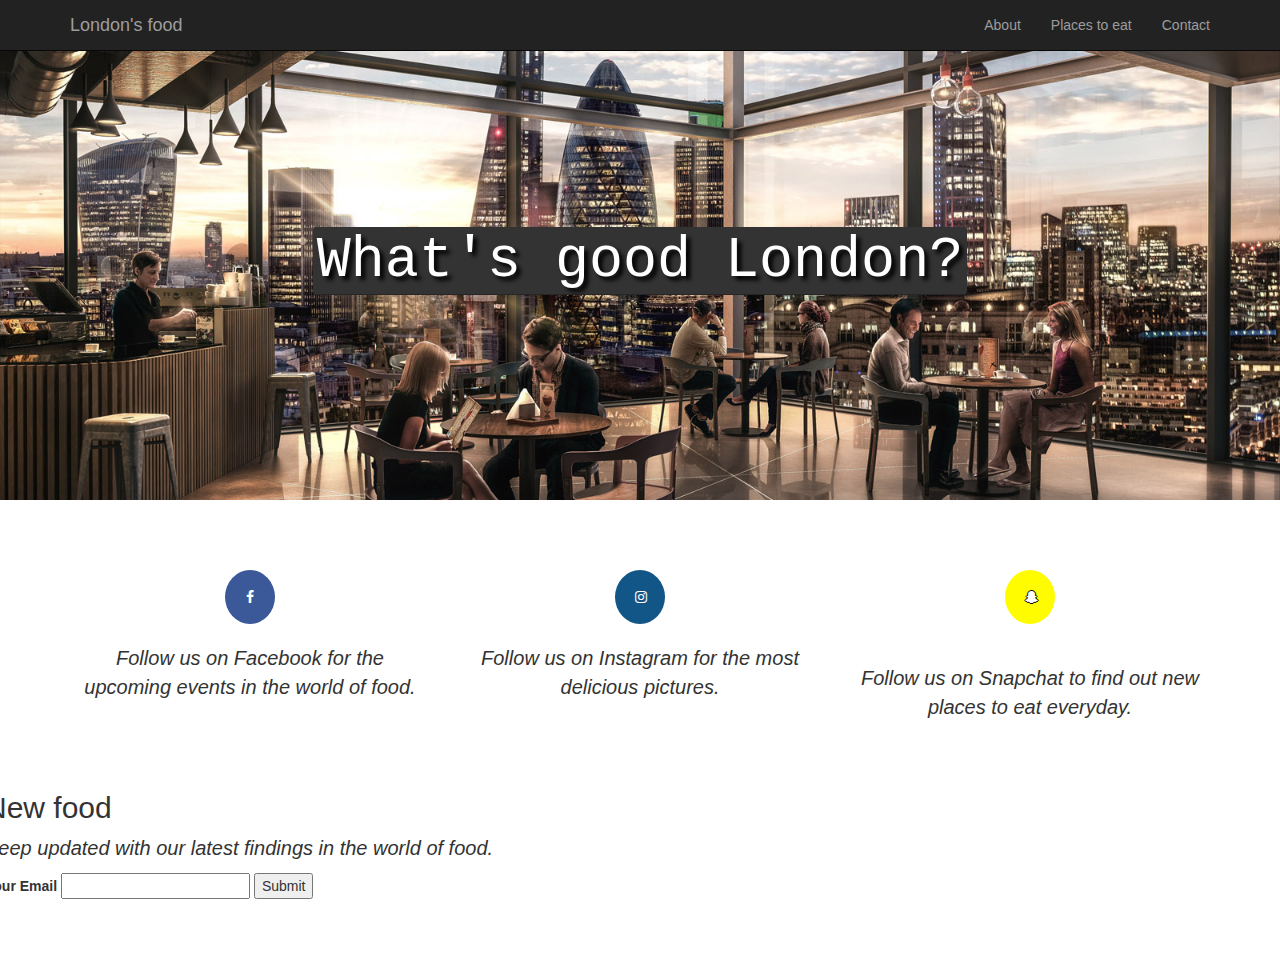
<file: index.html>
<!DOCTYPE html>
<html lang="en">
<head>
  <title>Index</title>
  <meta charset="utf-8">
  <meta name="viewport" content="width=device-width, initial-scale=1">
  <link rel="stylesheet" href="https://maxcdn.bootstrapcdn.com/bootstrap/3.3.7/css/bootstrap.min.css">
  <link rel="stylesheet" type="text/css" href="index.css">
  <script src="https://ajax.googleapis.com/ajax/libs/jquery/3.3.1/jquery.min.js"></script>
  <script src="https://maxcdn.bootstrapcdn.com/bootstrap/3.3.7/js/bootstrap.min.js"></script>
  <link rel="stylesheet" href="https://cdnjs.cloudflare.com/ajax/libs/font-awesome/4.7.0/css/font-awesome.min.css">
</head>
<body>


  <nav class="navbar navbar-inverse navbar-fixed-top" role="navigation">
  <div class="container">

  <div class="navbar-header">
    <button type="button" class="navbar-toggle" data-toggle="collapse" data-target=".navbar-collapse">
      <span class="sr-only">Toggle navigation</span>
      <span class="icon-bar"></span>
      <span class="icon-bar"></span>
      <span class="icon-bar"></span>
      <span class="icon-bar"></span>
    </button>
    <a class="navbar-brand" href="#">London's food</a>
  </div>

  <div class="collapse navbar-collapse">
  <ul class="nav navbar-nav navbar-right">
      <li><a href="about.html">About</a></li>
      <li><a href="placestoeat.html">Places to eat</a></li>
      <li><a href="contact.html">Contact</a></li>
    </ul>
    </div>
    </div>
  </nav>


<div class="jumbotron text-center">
  <h1><kbd>What's good London?</kbd></h1>



</div>

<div class="container">
  <br>
  <br>
  <div class="text-center">
  <div class="row">
    <div class="col-sm-4">

      <a href="#" class="fa fa-facebook"></a>
      <br>
      <br>
      <p>Follow us on Facebook for the upcoming events in the world of food.</p>
    </div>
    <div class="col-sm-4">

      <a href="#" class="fa fa-instagram"></a>
      <br>
      <br>
      <p>Follow us on Instagram for the most delicious pictures.</p>
    </div>
    <div class="col-sm-4">

      <a href="#" class="fa fa-snapchat-ghost"></a>
      <br>
      <br>
      <br>
      <p>Follow us on Snapchat to find out new places to eat everyday.</p>
    </div>
  </div>
</div>
</div>


<br>
<br>
<footer>
  <div class="row">
    <h2> New food </h2>
    <p>Keep updated with our latest findings in the world of food.</p>
    <form role="form">
      <label for="email">Your Email</label>
      <input id="text-email" type="text" name="email">
      <button id="submit-button" type="button">Submit</button>
    </form>
    <br>
    <br>
    <br>
  </div>
</footer>


</body>
</html>
</file>
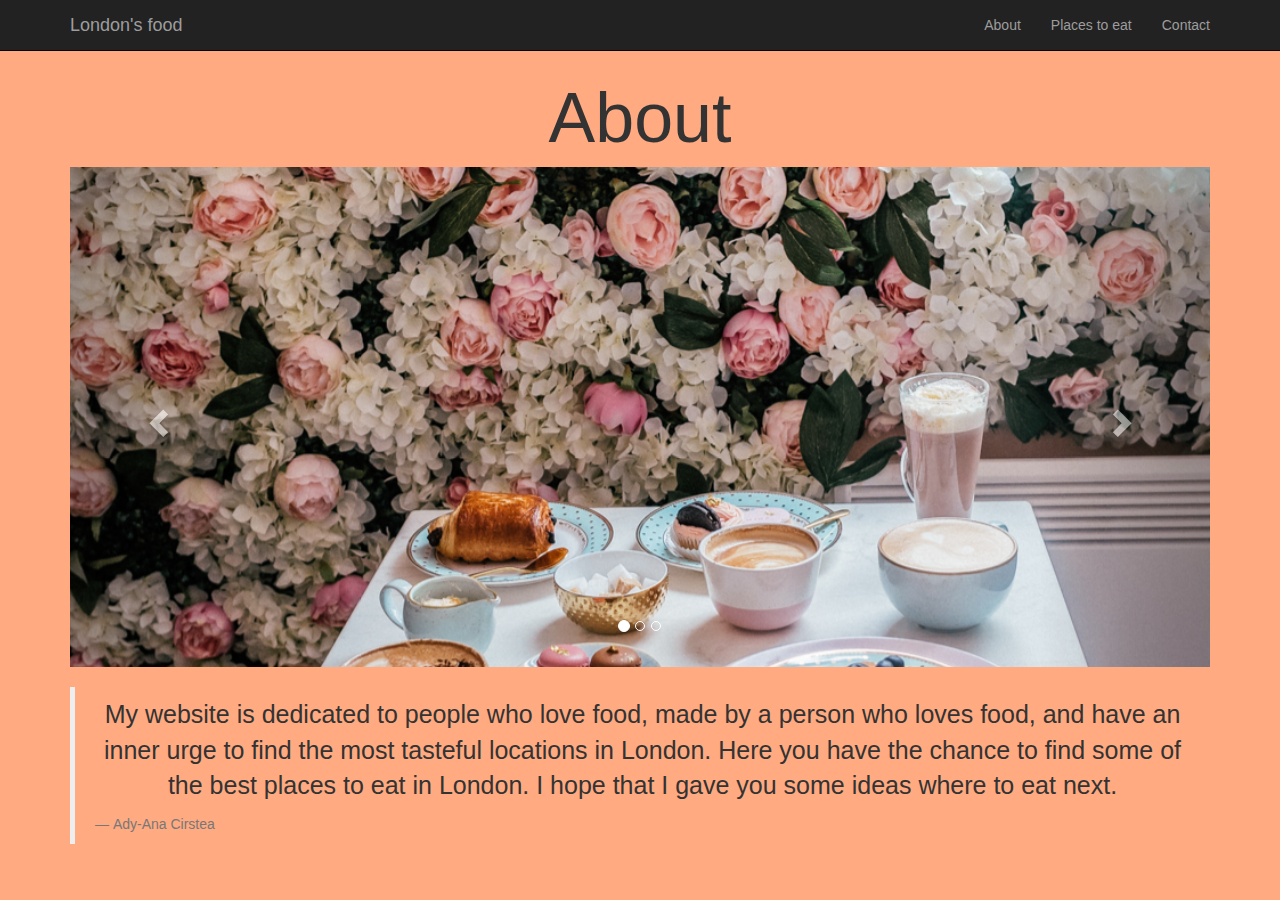
<file: about.html>
<!DOCTYPE html>
<html lang="en">
<head>
  <title>About</title>
  <meta charset="utf-8">
  <meta name="viewport" content="width=device-width, initial-scale=1">
  <link rel="stylesheet" href="https://maxcdn.bootstrapcdn.com/bootstrap/3.3.7/css/bootstrap.min.css">
  <link rel="stylesheet" type="text/css" href="about.css">
  <script src="https://ajax.googleapis.com/ajax/libs/jquery/3.3.1/jquery.min.js"></script>
  <script src="https://maxcdn.bootstrapcdn.com/bootstrap/3.3.7/js/bootstrap.min.js"></script>
</head>
<body>


  <nav class="navbar navbar-inverse navbar-fixed-top" role="navigation">
  <div class="container">
  <div class="navbar-header">
    <button type="button" class="navbar-toggle" data-toggle="collapse" data-target=".navbar-collapse">
      <span class="sr-only">Toggle navigation</span>
      <span class="icon-bar"></span>
      <span class="icon-bar"></span>
      <span class="icon-bar"></span>
      <span class="icon-bar"></span>
    </button>
    <a class="navbar-brand" href="index.html">London's food</a>
  </div>

  <div class="collapse navbar-collapse">
  <ul class="nav navbar-nav navbar-right">
      <li><a href="about.html">About</a></li>
      <li><a href="placestoeat.html">Places to eat</a></li>
      <li><a href="contact.html">Contact</a></li>
    </ul>
    </div>
    </div>
  </nav>
<br>
<br>
<br>

  <div class="container">
    <h1>About</h1>

  <div id="myCarousel" class="carousel slide" data-ride="carousel">

    <ol class="carousel-indicators">
      <li data-target="#myCarousel" data-slide-to="0" class="active"></li>
      <li data-target="#myCarousel" data-slide-to="1"></li>
      <li data-target="#myCarousel" data-slide-to="2"></li>
    </ol>


    <div class="carousel-inner">
      <div class="item active">
        <img src="saintaymesfood.jpg" alt="Saint Aymes" style="width:100%;">
      </div>

      <div class="item">
        <img src="nandosfood.jpg" alt="Nando's" style="width:100%;">
      </div>

      <div class="item">
        <img src="food.jpg" alt="Food" style="width:100%;">
      </div>
    </div>


    <a class="left carousel-control" href="#myCarousel" data-slide="prev">
      <span class="glyphicon glyphicon-chevron-left"></span>
      <span class="sr-only">Previous</span>
    </a>
    <a class="right carousel-control" href="#myCarousel" data-slide="next">
      <span class="glyphicon glyphicon-chevron-right"></span>
      <span class="sr-only">Next</span>
    </a>
  </div>
</div>
<br>
<div class="container">
  <blockquote>
  <p> My website is dedicated to people who love food, made by a person who loves food, and have an inner urge to find the most tasteful locations in London. Here you have the chance to find some of the best places to eat in London. I hope that I gave you some ideas where to eat next.</p>
  <small>Ady-Ana Cirstea</small>
  </blockquote>

</div>

</body>
</html>
</file>
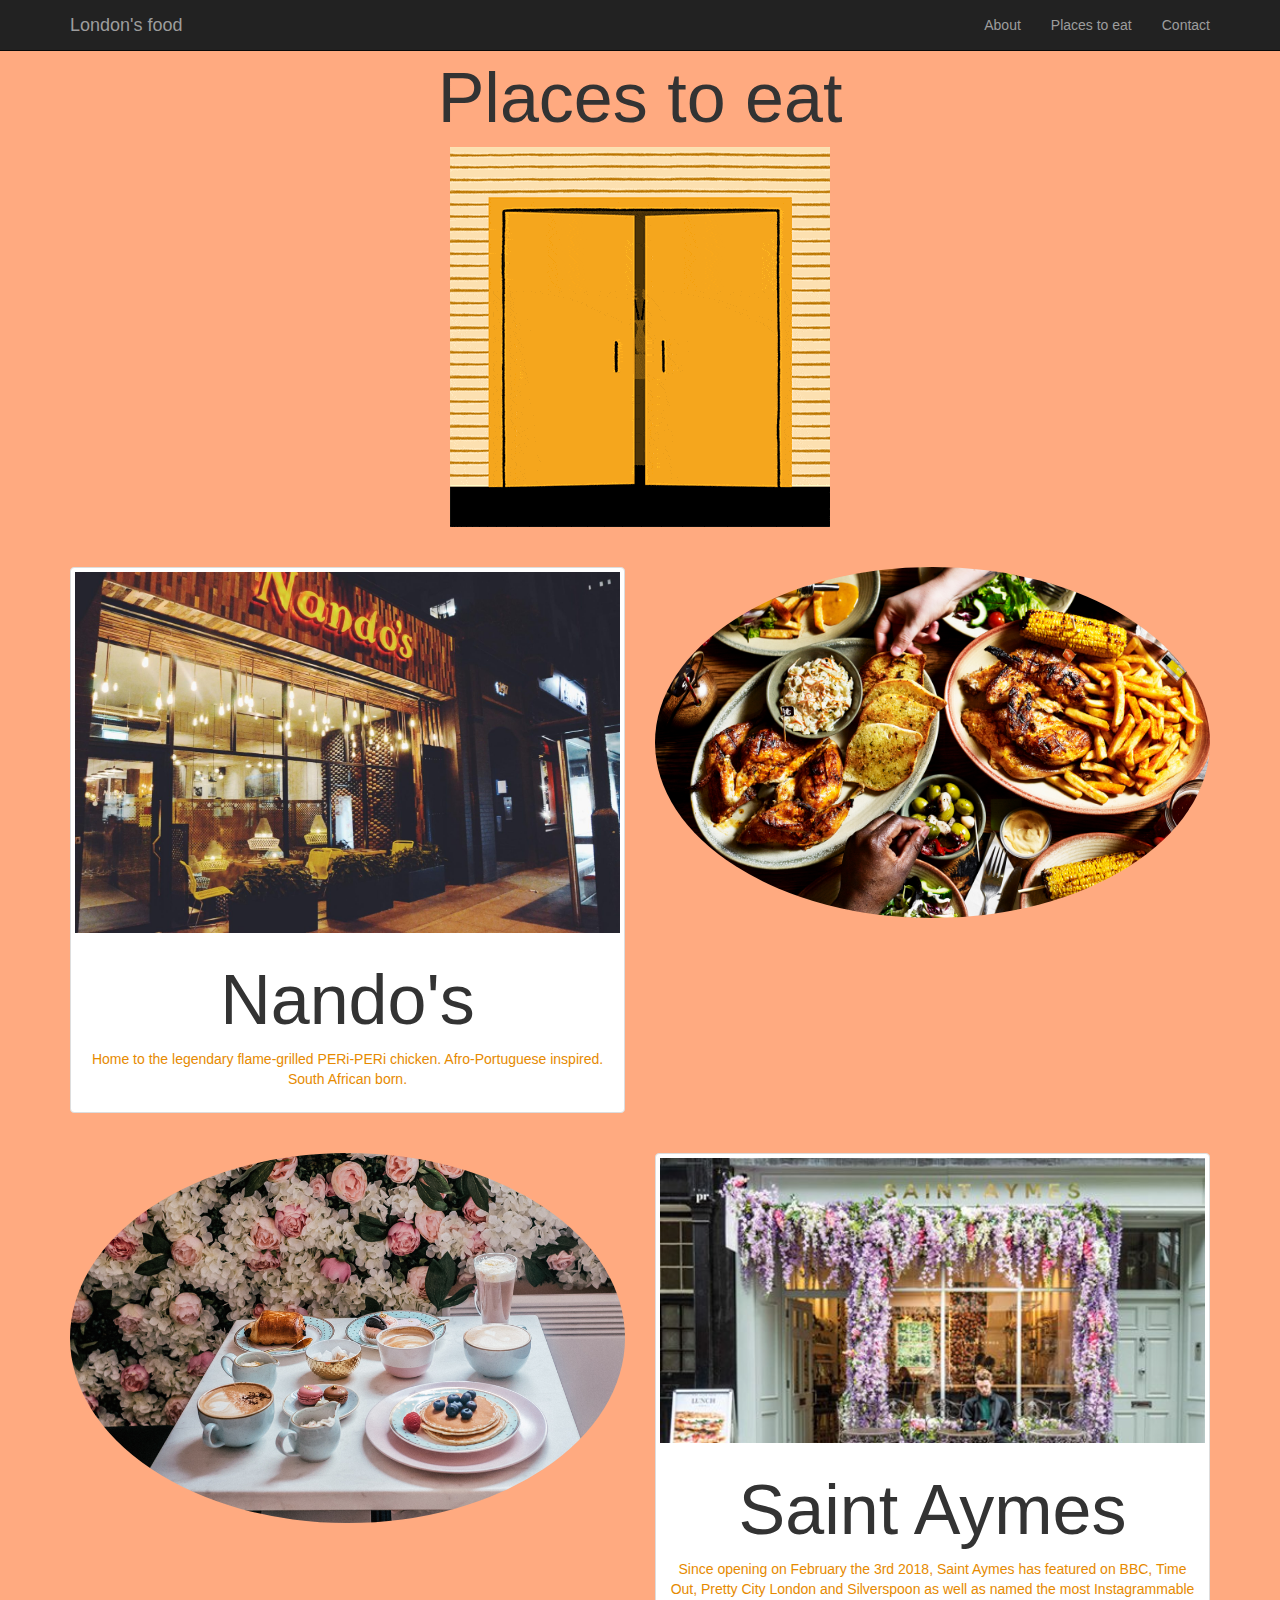
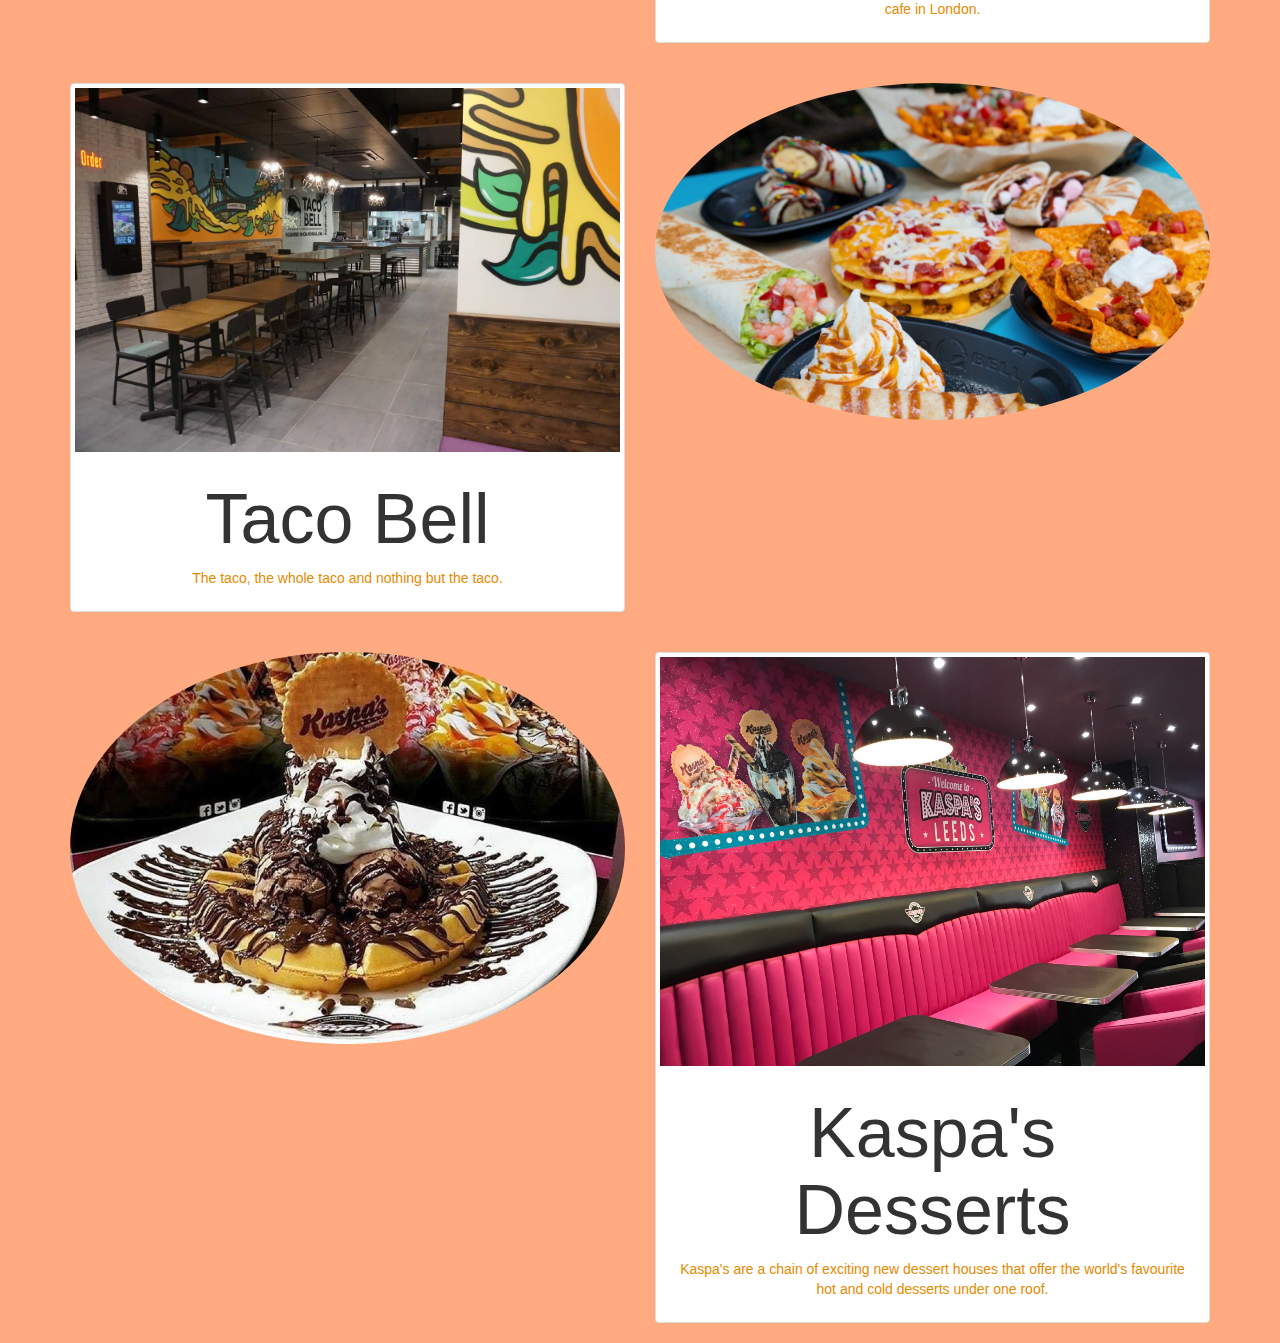
<file: placestoeat.html>
<!DOCTYPE html>
<html lang="en">
<head>
  <title>Placestoeat</title>
  <meta charset="utf-8">
  <meta name="viewport" content="width=device-width, initial-scale=1">
  <link rel="stylesheet" href="https://maxcdn.bootstrapcdn.com/bootstrap/3.3.7/css/bootstrap.min.css">
  <link rel="stylesheet" type="text/css" href="placestoeat.css">
  <script src="https://ajax.googleapis.com/ajax/libs/jquery/3.3.1/jquery.min.js"></script>
  <script src="https://maxcdn.bootstrapcdn.com/bootstrap/3.3.7/js/bootstrap.min.js"></script>
</head>
<body>


  <nav class="navbar navbar-inverse navbar-fixed-top" role="navigation">
  <div class="container">
  <div class="navbar-header">
    <button type="button" class="navbar-toggle" data-toggle="collapse" data-target=".navbar-collapse">
      <span class="sr-only">Toggle navigation</span>
      <span class="icon-bar"></span>
      <span class="icon-bar"></span>
      <span class="icon-bar"></span>
      <span class="icon-bar"></span>
    </button>
    <a class="navbar-brand" href="index.html">London's food</a>
  </div>

  <div class="collapse navbar-collapse">
  <ul class="nav navbar-nav navbar-right">
      <li><a href="about.html">About</a></li>
      <li><a href="placestoeat.html">Places to eat</a></li>
      <li><a href="contact.html">Contact</a></li>
    </ul>
    </div>
    </div>
  </nav>
  <br>
  <br>


<div class="container">
  <h1>Places to eat</h1>

  <img src="door.gif" >
  <br>
  <br>
  <br>
  <div class="row">
    <div class="col-sm-6 col-sm-6">
      <div class="thumbnail">
      <img src="nandos.jpg" alt="Nandos" style="width:100%;">
      <div class="caption">
        <h1>Nando's</h1>
        <p>Home to the legendary flame-grilled PERi-PERi chicken. Afro-Portuguese inspired. South African born.</p>
      </div>
      </div>
    </div>
    <div class="col-sm-6">
      <img class="item" src="nandosfood.jpg" alt="Nandos" style="width:100%;">
    </div>
  </div>
  <br>
  <div class="row">
    <div class="col-sm-6">
      <img class="item" src="saintaymesfood.jpg" alt="saintaymes" style="width:100%;">
    </div>
    <div class="col-sm-6 col-sm-6">
      <div class="thumbnail">
      <img src="saintaymes.jpg" alt="saintaymes" style="width:100%">
      <div class="caption">
        <h1>Saint Aymes</h1>
        <p>Since opening on February the 3rd 2018, Saint Aymes has featured on BBC, Time Out, Pretty City London and Silverspoon as well as named the most Instagrammable cafe in London.</p>
      </div>
      </div>
    </div>

  </div>
  <br>
  <div class="row">

    <div class="col-sm-6 col-sm-6">
      <div class="thumbnail">
      <img src="tacobell.jpg" alt="tacobell" style="width:100%;">
      <div class="caption">
        <h1>Taco Bell</h1>
        <p>The taco, the whole taco and nothing but the taco.</p>
      </div>
      </div>
    </div>
    <div class="col-sm-6">
      <img class="item" src="tacobellfood.jpg" alt="tacobell" style="width:100%;">
    </div>
  </div>
  <br>
  <div class="row">
    <div class="col-sm-6">
      <img class="item" src="kaspafoood.jpg" alt="kaspa" style="width:100%">
    </div>
    <div class="col-sm-6 col-md-6">
      <div class="thumbnail">
      <img src="kaspa.jpg" alt="kaspa" style="width:100%;">
      <div class="caption">
        <h1>Kaspa's Desserts</h1>
        <p>Kaspa's are a chain of exciting new dessert houses that offer the world's favourite hot and cold desserts under one roof. </p>
      </div>
      </div>
    </div>

  </div>



  </div>

</body>
</html>
</file>
<file: index.css>
.jumbotron {
  background-image: url("interior_10.jpg");
  background-size: cover;
  height:500px;
  text-shadow: black 0.3em 0.3em 0.3em;
  padding-top: 200px;

}

.fa {
    padding: 20px;
    font-size: 30px;
    width: 50px;
    text-align: center;
    text-decoration: none;
    border-radius: 50%;

  }
  .fa-facebook {
      background: #3B5998;
      color: white;}

  .fa-instagram {
        background: #125688;
        color: white;
      }

.fa-snapchat-ghost {
  background: #fffc00;
  color: white;
  text-shadow: -1px 0 black, 0 1px black, 1px 0 black, 0 -1px black;
}
p{
  font-family: Arial, Helvetica, sans-serif;
  font-style: italic;
  font-size: 20px;
}
</file>
<file: about.css>
.carousel-inner{
  width: 100%;
  height: 500px;

}
body{
  background-color: #ffaa80;
}
h1{

  text-align: center;
  font-family: Arial, Helvetica, sans-serif;
  font-size: 70px;
}
p{
  text-align: center;
  font-family: Arial, Helvetica, sans-serif;
  font-size: 25px;
}
</file>
<file: placestoeat.css>
body{
  background-color: #ffaa80;
}

.img{
  position: relative;
   float: left;
   width:  100px;
   height: 100px;
   background-position: 50% 50%;
   background-repeat:   no-repeat;
   background-size:     cover;

}
img.item{
  border-radius: 50%;
  align: center;
}


h1{
  font-size: 70px;
}
*{font-family:Arial, Helvetica, sans-serif;
text-align: center;}
p{
  color: #e68a00;
}
</file>
